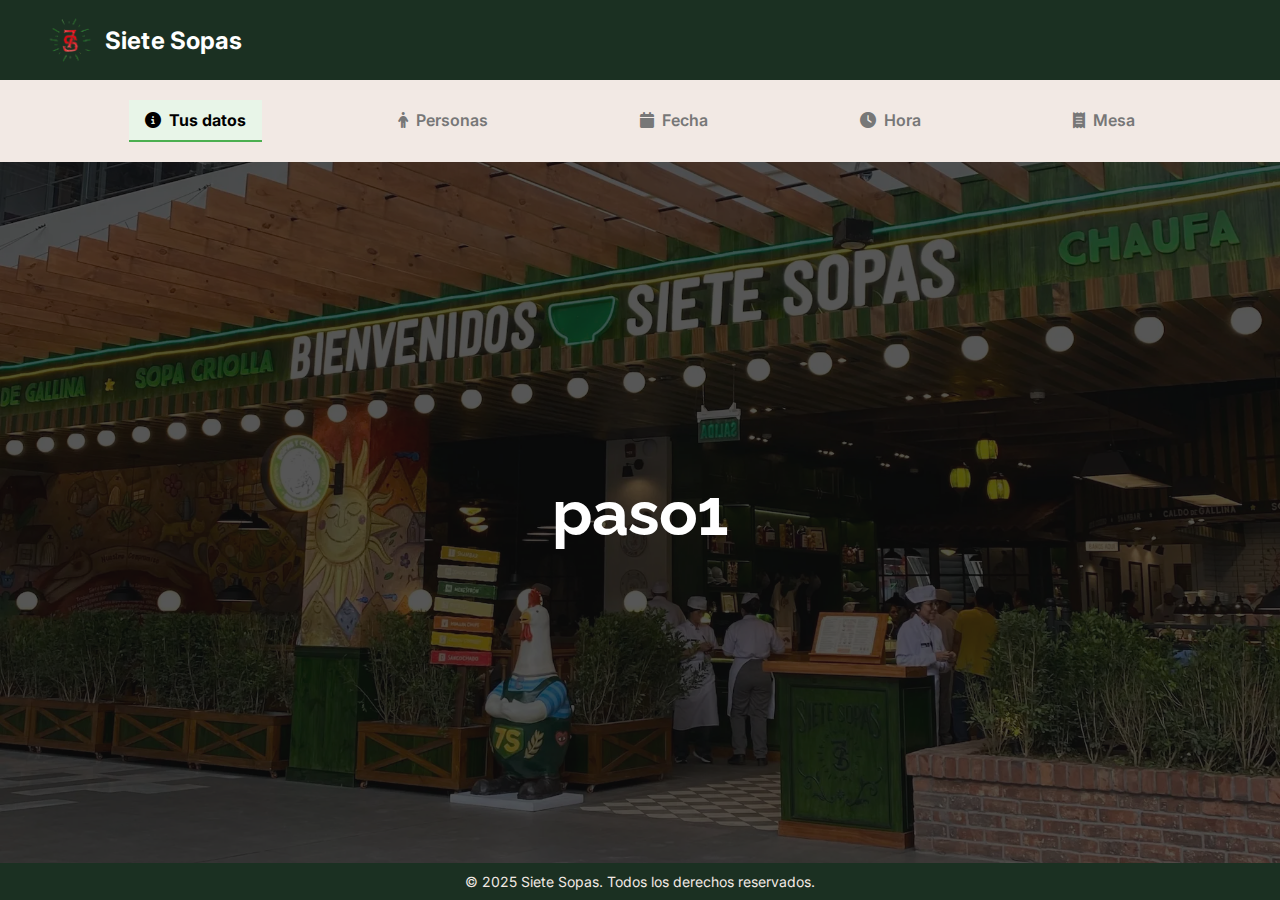
<file: public/pages/paginaReservas.html>
<!DOCTYPE html>
<html lang="en">

<head>
    <meta charset="UTF-8">
    <meta name="viewport" content="width=device-width, initial-scale=1.0">
    <link rel="stylesheet" href="../css/global.css">
    <link rel="stylesheet" href="../css/reservas.css">
    <link rel="stylesheet" href="https://cdnjs.cloudflare.com/ajax/libs/font-awesome/6.7.2/css/all.min.css"
        integrity="sha512-Evv84Mr4kqVGRNSgIGL/F/aIDqQb7xQ2vcrdIwxfjThSH8CSR7PBEakCr51Ck+w+/U6swU2Im1vVX0SVk9ABhg=="
        crossorigin="anonymous" referrerpolicy="no-referrer" />
    <title>Reserva en Siete Sopas</title>
</head>

<body>
    <header>
        <a href="../index.html" class="logo-container">
            <img src="../img/logo-sietesopas.webp" alt="logo de siete sopas" class="logo-img">
            <h4 class="logo-name">Siete Sopas</h4>
        </a>
    </header>
    <nav class="pasos-reserva">
        <ul>
            <li class="paso activo" data-step="1"><i class="fa-solid fa-circle-info"></i>Tus datos</li>
            <li class="paso" data-step="2"><i class="fa-solid fa-person"></i>Personas</li>
            <li class="paso" data-step="3"><i class="fa-solid fa-calendar"></i>Fecha</li>
            <li class="paso" data-step="4"><i class="fa-solid fa-clock"></i>Hora</li>
            <li class="paso" data-step="5"><i class="fa-solid fa-receipt"></i>Mesa</li>
        </ul>
    </nav>
    <main class="secciones-reserva">
        <section id="seccion-datos" class="seccion-reserva activo">
            <h1>paso1</h1>
        </section>
        <section id="seccion-personas" class="seccion-reserva hidden">
            <h1>paso2</h1>
        </section>
        <section id="seccion-fecha" class="seccion-reserva hidden">
            <h1>paso3</h1>
        </section>
        <section id="seccion-hora" class="seccion-reserva hidden">
            <h1>paso4</h1>
        </section>
        <section id="seccion-mesa" class="seccion-reserva hidden">
            <h1>paso5</h1>
        </section>
        <section id="seccion-resumen" class="seccion-reserva hidden">
            <h1>paso5</h1>
        </section>
    </main>
    <footer>
        © 2025 Siete Sopas. Todos los derechos reservados.
    </footer>

    <script>
        const pasos = document.querySelectorAll('.pasos-reserva .paso');
        const secciones = document.querySelectorAll('.seccion-reserva');

        pasos.forEach(paso => {
            paso.addEventListener('click', () => {
                // Cambiar clase activa en pasos
                pasos.forEach(p => p.classList.remove('activo'));
                paso.classList.add('activo');

                // Mostrar la sección correspondiente
                const pasoId = paso.dataset.step; // p.ej. "1", "2", etc.

                secciones.forEach(sec => {
                    sec.classList.add('hidden');
                    sec.classList.remove('activo');
                });

                // Mapear data-step numérico a id de sección correspondiente
                let idSeccion = "";
                switch (pasoId) {
                    case "1": idSeccion = "seccion-datos"; break;
                    case "2": idSeccion = "seccion-personas"; break;
                    case "3": idSeccion = "seccion-fecha"; break;
                    case "4": idSeccion = "seccion-hora"; break;
                    case "5": idSeccion = "seccion-mesa"; break;
                    // agrega más si tienes más pasos
                    default: idSeccion = "seccion-datos"; // fallback
                }

                const actual = document.getElementById(idSeccion);
                if (actual) {
                    actual.classList.remove('hidden');
                    actual.classList.add('activo');
                }
            });
        });
    </script>
</body>

</html>
</file>
<file: public/css/global.css>
@import url('https://fonts.googleapis.com/css2?family=Inter:wght@400;500;600;700&family=Raleway:wght@400;500;600;700&display=swap');

:root {
    /* Colores base */
    --color-primary: #395756;
    --color-primary-variant: #1B3022;
    --color-secondary: #C9ADA7;
    --color-secondary-variant: #9A8C98;

    /* Colores de estado */
    --color-success: #4F7942;
    --color-warning: #FFB80B;
    --color-error: #B00020;

    /* Fondo y superficies */
    --color-background: #F2E9E4;
    --color-surface: #F2E9E4;

    /* Texto e íconos sobre colores */
    --on-primary: #FFFFFF;
    --on-secondary: #395756;
    --on-background: #1B3022;

    /* Fuentes */
    --font-primary: "Raleway", sans-serif;
    --font-secondary: "Inter", sans-serif;

    /* Tipografía - Desktop */
    --fs-h1: 64px;
    --fw-h1: 700;
    --ls-h1: -1px;

    --fs-h2: 48px;
    --fw-h2: 600;
    --ls-h2: -0.5px;

    --fs-h3: 36px;
    --fw-h3: 600;
    --ls-h3: 0px;

    --fs-h4: 28px;
    --fw-h4: 500;
    --ls-h4: 0.15px;

    --fs-body: 18px;
    --fw-body: 400;
    --ls-body: 0.5px;

    --fs-small: 14px;
    --fw-small: 400;
    --ls-small: 0.25px;

    --fs-caption: 13px;
    --fw-caption: 400;
    --ls-caption: 0.25px;

    --fs-button: 16px;
    --fw-button: 600;
    --ls-button: 1.25px;

    /* Tipografía - Mobile */
    --fs-h1-sm: 48px;
    --fs-h2-sm: 36px;
    --fs-h3-sm: 28px;
    --fs-h4-sm: 22px;
    --fs-body-sm: 16px;
    --fs-small-sm: 12px;
    --fs-caption-sm: 11px;
    --fs-button-sm: 14px;
}
</file>
<file: public/css/reservas.css>
* {
    margin: 0;
    padding: 0;
    box-sizing: border-box;
    list-style: none;
}

html,
body {
    height: 100vh;
    margin: 0;
    padding: 0;
    display: flex;
    flex-direction: column;
    font-family: var(--font-secondary);
    background-color: rgb(14, 14, 14);
    color: var(--on-background);
    position: relative;
    z-index: 1;
}

body::before {
    content: "";
    position: absolute;
    inset: 0;
    background: url("../img/fondo-reservas.webp") no-repeat center center;
    background-size: cover;
    opacity: 0.3;
    z-index: -1;
    pointer-events: none;
}

h1 {
    font-family: var(--font-primary);
    font-size: var(--fs-h1);
    font-weight: var(--fw-h1);
    letter-spacing: var(--ls-h1);
}

h2 {
    font-family: var(--font-primary);
    font-size: var(--fs-h2);
    font-weight: var(--fw-h2);
    letter-spacing: var(--ls-h2);
}

h3 {
    font-size: var(--fs-h3);
    font-weight: var(--fw-h3);
    letter-spacing: var(--ls-h3);
}

h4 {
    font-size: var(--fs-h4);
    font-weight: var(--fw-h4);
    letter-spacing: var(--ls-h4);
}

p {
    font-size: var(--fs-body);
    font-weight: var(--fw-body);
    letter-spacing: var(--ls-body);
}

small {
    font-size: var(--fs-small);
    font-weight: var(--fw-small);
    letter-spacing: var(--ls-small);
}

span {
    font-size: var(--fs-caption);
    font-weight: var(--fw-caption);
    letter-spacing: var(--ls-caption);
}

button {
    font-size: var(--fs-button);
    font-weight: var(--fw-button);
    letter-spacing: var(--ls-button);
}

a {
    font-size: var(--fs-button);
    font-weight: var(--fw-button);
    letter-spacing: var(--ls-button);
}

/* Estilos para el header */
header {
    display: flex;
    justify-content: flex-start;
    min-height: 80px;
    align-items: center;
    padding: 10px 40px;
    background-color: var(--color-primary-variant);
}

.logo-container {
    display: flex;
    align-items: center;
    text-decoration: none;
}

.logo-container img {
    height: 60px;
    margin-right: 5px;
}

.logo-container h4 {
    font-size: 24px;
    font-weight: bold;
    color: var(--on-primary);
}

/* Estilos para el nav */
.pasos-reserva {
    width: 100%;
    background-color: var(--color-background);
    padding: 20px 10px;
    display: flex;
    justify-content: center;
}

.pasos-reserva ul {
    display: flex;
    gap: 120px;
    padding: 0;
    margin: 0;
}

.pasos-reserva i {
    margin-right: 8px;
}

.pasos-reserva .paso {
    padding: 10px 16px;
    color: #777;
    cursor: pointer;
    transition: color 0.3s ease, background-color 0.3s ease, border 0.3s ease;
    font-size: var(--fs-button);
    font-weight: var(--fw-button);
    user-select: none;
}

.pasos-reserva .paso:hover {
    color: #aaa;
}

.pasos-reserva .paso.activo {
    color: #000;
    font-weight: bold;
    border-bottom: 2px solid #4CAF50;
    background-color: #e8f5e8;
}

.pasos-reserva .paso.activo:hover {
    background-color: #d4f0d4;
}

.pasos-reserva .paso:disabled {
    color: #ccc;
    cursor: not-allowed;
}

/*Estilos para los sections*/
main.secciones-reserva {
    flex: 1 1 auto;
    overflow: hidden;
    padding: 20px;
    min-height: 0;
}

.seccion-reserva {
    display: flex;
    justify-content: center;
    align-items: center;
    width: 100%;
    height: 100%;
    flex-direction: column;
    padding: 20px;
}

.seccion-reserva h1 {
    color: #fff;
}


.hidden {
    display: none;
}

.container {
    display: flex;
    flex-direction: column;
    align-items: center;
    width: 100%;
    max-width: 800px;
    gap: 32px;
}

.titulo {
    width: 100%;
    border-bottom: 1px solid var(--on-primary);
    padding: 10px;
}

.titulo h4 {
    color: var(--on-primary);
}

/*Formulario datos reserva*/
#container-datos {
    gap: 16px;
}

.form-container {
    display: flex;
    flex-direction: column;
    gap: 40px;
    width: 100%;
    justify-content: center;
    align-items: center;
}

.form-container .inputs {
    display: flex;
    justify-content: space-between;
    align-items: center;
    gap: 95px;
    margin: 40px 0px;
    width: 80%;
}

.form-container .inputs .input-container {
    display: flex;
    flex-direction: column;
    gap: 16px;
    width: 100%;
}

.form-container .inputs .input-container label {
    font-size: var(--fs-body);
    font-weight: var(--fw-body);
    letter-spacing: var(--ls-body);
    color: var(--on-primary);
}

.form-container .inputs .input-container input {
    padding: 10px;
    border-radius: 20px;
    border: 1px solid var(--on-primary);
    background-color: transparent;
    color: var(--on-primary);
    font-size: var(--fs-body);
    font-weight: var(--fw-body);
    letter-spacing: var(--ls-body);
}

.form-container .terminos-condiciones {
    display: flex;
    justify-content: center;
    align-items: center;
}

.form-container .terminos-condiciones .input-container {
    display: flex;
    justify-content: center;
    align-items: center;
    gap: 12px;
}

.form-container .terminos-condiciones .input-container input {
    width: 10px;
    height: 10px;
    border-radius: 5px;
    border: 1px solid var(--on-primary);
}

.form-container .terminos-condiciones .input-container label {
    font-size: var(--fs-small);
    font-weight: var(--fw-small);
    letter-spacing: var(--ls-small);
    color: var(--on-primary);
}

.form-container .terminos-condiciones .input-container a {
    color: var(--on-primary);
    text-decoration: underline;
    font-size: var(--fs-small);
    font-weight: var(--fw-small);
    letter-spacing: var(--ls-small);
}

.form-container .button {
    display: flex;
    justify-content: center;
    align-items: center;
    margin-top: 24px;
    width: 100%;
}

.form-container .button button {
    padding: 10px 20px;
    border-radius: 20px;
    border: none;
    background-color: var(--color-primary-variant);
    color: var(--on-primary);
    font-size: var(--fs-button);
    font-weight: var(--fw-button);
    letter-spacing: var(--ls-button);
    cursor: pointer;
    transition: background-color 0.3s ease, color 0.3s ease;
}

.form-container .button button:hover {
    background-color: var(--on-primary);
    color: var(--color-primary-variant);
}

/*Botones personas*/
.botones-container {
    display: flex;
    flex-direction: column;
    gap: 12px;
    flex-wrap: wrap;
}

.fila {
    display: flex;
    gap: 32px;
    flex-wrap: wrap;
    /* por si se reduce el ancho */
}

.boton-personas {
    padding: 10px;
    width: 40px;
    height: 40px;
    border-radius: 50%;
    border: none;
    background-color: transparent;
    border: 0.5px solid #fff;
    color: var(--on-primary);
    font-size: var(--fs-button);
    font-weight: var(--fw-button);
    letter-spacing: var(--ls-button);
    cursor: pointer;
    transition: background-color 0.3s ease, color 0.3s ease;
    display: flex;
    justify-content: center;
    align-items: center;
}

.boton-personas:hover {
    background-color: var(--on-primary);
    color: var(--color-primary-variant);
}


/*Botones calendario*/
.calendar-container {
    max-width: 420px;
    margin: 2rem auto;
    background-color: transparent;
    border-radius: 10px;
    padding: 1rem;
    box-shadow: 0 0 10px rgba(255, 255, 255, 0.2);
}

.calendar-header {
    display: flex;
    justify-content: space-between;
    align-items: center;
}

.calendar-header h4 {
    color: var(--on-primary);
}

.calendar-header button {
    background: none;
    border: none;
    color: white;
    font-size: 1.5rem;
    cursor: pointer;
}

.calendar-days div {
    color: var(--on-primary);
}

.calendar-days,
.calendar-dates {
    display: flex;
    flex-wrap: wrap;
    margin-top: 1rem;
}

.calendar-days div,
.calendar-dates div,
.calendar-dates button {
    width: calc(100% / 7);
    aspect-ratio: 1 / 1;
    margin: 2px 0;
    display: flex;
    align-items: center;
    justify-content: center;
}

.calendar-days div {
    font-weight: bold;
}

.calendar-dates div.inactive {
    background-color: transparent;
    opacity: 0.2;
    border-radius: 50%;
}

.calendar-dates button {
    background-color: transparent;
    border: 1px solid white;
    border-radius: 50%;
    color: white;
    cursor: pointer;
    font: inherit;
    transition: background 0.3s ease;
    margin: 2px 0;
}

.calendar-dates button:hover {
    background-color: var(--color-primary);
}

/*Botones hora*/
.botones-horas {
    display: flex;
    flex-direction: column;
    gap: 24px;
    width: 100%;
}

.fila-horas {
    display: flex;
    justify-content: center;
    gap: 16px;
    margin-bottom: 8px;
}

.horas {
    display: flex;
    flex-wrap: wrap;
    justify-content: center;
    gap: 16px;
    width: 100%;
    max-width: 600px;
    margin: 0 auto;
}

.btn-hora {
    display: flex;
    justify-content: center;
    align-items: center;
    padding: 4px 20px;
    min-width: 150px;
    height: 30px;
    border-radius: 16px;
    background-color: transparent;
    border: 0.5px solid #fff;
    cursor: pointer;
    transition: background-color 0.3s ease, color 0.3s ease;
    color: var(--on-primary);
    text-align: center;
}

.btn-hora.disponible {
    border: 2px solid var(--color-success);
}

.btn-hora.no-disponible {
    border: 2px solid var(--color-error);
    text-decoration: line-through;
    cursor: not-allowed;
}

.btn-hora.disponible:hover {
    background-color: var(--color-success);
    color: var(--on-primary);
}

.btn-hora.no-disponible:hover {
    background-color: transparent;
    color: var(--on-primary);
}


/* Botones mesas */
.botones-mesas {
    display: flex;
    flex-direction: column;
    gap: 24px;
    width: 100%;
}

/* Botones de la sala */
.cabecera {
    display: flex;
    justify-content: center;
    gap: 16px;
}

.btn-cabecera {
    border: 0.5px solid #fff;
    background-color: transparent;
    color: var(--on-primary);
    border-radius: 16px;
    min-width: 170px;
    min-height: 30px;
    box-shadow: 0 2px 8px rgba(0, 0, 0, 0.08);
    cursor: pointer;
}

.btn-cabecera.activo {
    background-color: var(--color-primary-variant);
}

.btn-cabecera.no-activo:hover {
    background-color: var(--color-primary-variant);
    color: var(--on-primary);
}

/* Botones de la mesa */
.mesas {
    display: flex;
    flex-wrap: wrap;
    justify-content: center;
    gap: 16px;
    width: 100%;
    max-width: 600px;
    margin: 0 auto;
}

.btn-mesa {
    padding: 4px 40px;
    min-width: 134px;
    height: 30px;
    border-radius: 16px;
    background-color: transparent;
    border: 0.5px solid #fff;
    cursor: pointer;
    transition: background-color 0.3s ease, color 0.3s ease;
    text-align: center;
    color: var(--on-primary);
}

.btn-mesa.disponible {
    border: 2px solid var(--color-success);
}

.btn-mesa.no-disponible {
    border: 2px solid var(--color-error);
    text-decoration: line-through;
}

.btn-mesa.disponible:hover {
    background-color: var(--color-success);
    color: var(--on-primary);
}

.btn-mesa.no-disponible:hover {
    cursor: not-allowed;
}

/*Seccion resumen*/
#seccion-resumen {
    display: flex;
    justify-content: center;
    flex-direction: column;
    align-items: center;
    padding: 20px;
    width: 100%;
    height: 100%;
}

.container-resumen {
    background-color: var(--color-surface);
    border-radius: 12px;
    box-shadow: 0 4px 16px rgba(0, 0, 0, 0.1);
    padding: 1.5rem;
    max-width: 400px;
    width: 100%;
    color: var(--on-background);
    text-align: left;
}

.container-resumen h3 {
    margin-bottom: 1rem;
    color: var(--color-primary);
    text-align: center;
}

.resumen-datos p {
    margin: 0.6rem 0;
    font-size: 1.1rem;
    color: var(--on-background);
}

.resumen-datos strong {
    color: var(--color-primary-variant);
}

.resumen-botones {
    margin-top: 2rem;
    display: flex;
    justify-content: space-between;
    width: 100%;
}

.btn-confirmar,
.btn-volver {
    padding: 0.8rem 1.25rem;
    border: none;
    border-radius: 20px;
    font-size: 1rem;
    cursor: pointer;
    transition: background-color 0.3s;
}

.btn-confirmar {
    background-color: var(--color-success);
    color: var(--on-primary);
}

.btn-confirmar:hover {
    background-color: #3e653a;
}

.btn-volver {
    background-color: var(--color-secondary);
    color: var(--on-secondary);
}

.btn-volver:hover {
    background-color: var(--color-error);

}

/* Footer pequeño */
footer {
    background-color: var(--color-primary-variant);
    color: #f2e9e4;
    text-align: center;
    padding: 10px;
    font-size: var(--fs-small);
}

/*Escalados*/

@media (max-width: 1060px) {

    .form-container .inputs {
        flex-direction: column;
        gap: 20px;
    }

    .form-container .inputs .input-container {
        width: 100%;
    }

    .form-container .inputs .input-container label {
        font-size: 14px;
    }

    .form-container .button button {
        width: 100%;
    }

    .pasos-reserva ul {
        gap: 40px;
        overflow-x: auto;
        scroll-behavior: smooth;
    }

    .pasos-reserva ul::-webkit-scrollbar {
        height: 6px;
    }

    .pasos-reserva ul::-webkit-scrollbar-thumb {
        background: rgba(255, 255, 255, 0.3);
        border-radius: 10px;
    }

    .pasos-reserva {
        justify-content: center;
        align-items: center;
        padding-left: 20px;
        padding-right: 20px;
    }

    .pasos-reserva .paso {
        white-space: nowrap;
        font-size: 14px;
    }

    header {
        padding: 10px 20px;
    }

    .logo-container h4 {
        font-size: 20px;
    }

    main.secciones-reserva {
        padding: 10px;
    }

    footer {
        font-size: var(--fs-small-sm);
        padding: 8px;
    }
}

@media (max-width: 700px) {
    .mesas {
        grid-template-columns: repeat(2, 1fr);
        grid-template-rows: repeat(3, auto);
        gap: 14px;
        width: 100%;
    }

    .container-resumen {
        padding: 1rem;
        max-width: 90%;
    }

    .resumen-datos p {
        font-size: 1rem;
    }

    .resumen-botones {
        flex-direction: column;
        gap: 1rem;
        align-items: stretch;
    }

    .btn-confirmar,
    .btn-volver {
        width: 100%;
        font-size: 1rem;
        padding: 0.9rem;
        border-radius: 12px;
    }
}

@media (max-width: 480px) {
    .pasos-reserva ul {
        gap: 20px;
    }

    .logo-container img {
        height: 45px;
    }

    .logo-container h4 {
        font-size: 18px;
    }

    .pasos-reserva .paso {
        font-size: 12px;
    }

    .mesas {
        grid-template-columns: repeat(1, 1fr);
        gap: 14px;
        width: 100%;
    }

    .btn-mesa {
        padding: 4px 20px;
        min-width: 100px;
        height: 30px;
        font-size: var(--fs-button-sm);
    }

    .btn-cabecera {
        min-width: 120px;
        min-height: 30px;
        font-size: var(--fs-button-sm);
    }

    .titulo-mesa h4 {
        font-size: var(--fs-h4-sm);
    }
}
</file>
